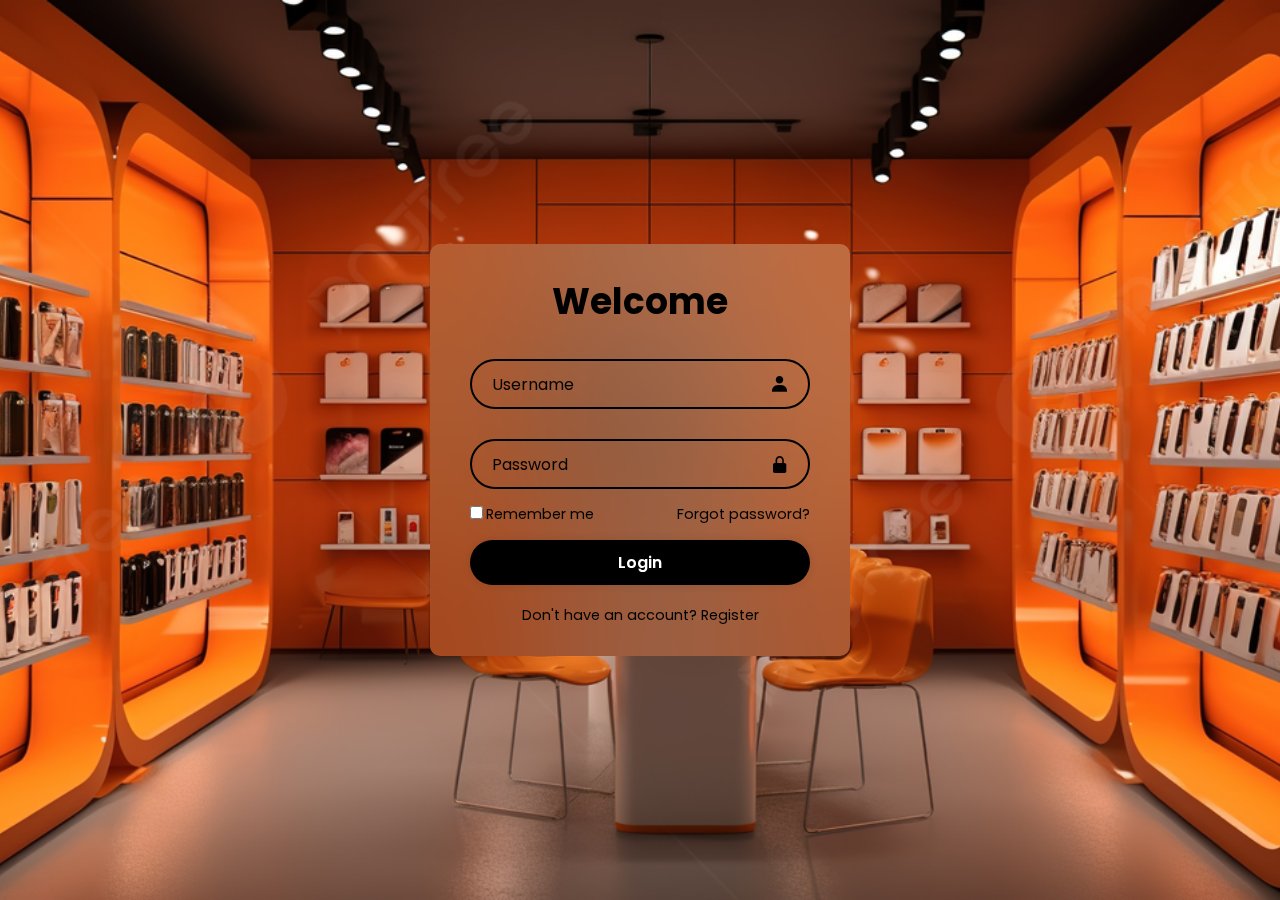
<file: index.html>
<!DOCTYPE html>
<html lang="en">
<head>
    <meta charset="UTF-8">
    <meta http-equiv="X-UA-Compatible" content="IE=edge">
    <meta name="viewport" content="width=device-width, initial-scale=1.0">
    <title>Login Form in HTML and CSS</title>
    <link href='https://unpkg.com/boxicons@2.1.4/css/boxicons.min.css' rel='stylesheet'>
    <link rel="stylesheet" href="index.css">
</head>    
<body>

    <div class="wrapper">
        <form id="myForm">
            <h1 id="welcomeMessage">Welcome</h1>
            <div class="input-box">
                <input type="text" id="username" placeholder="Username" required>
                <i class='bx bxs-user'></i>
            </div>
            
            <div class="input-box">
                <input type="password" id="password" placeholder="Password" required>
                <i class='bx bxs-lock-alt' ></i>
            </div>

            <div class="remember-forgot">
                <label><input type="checkbox">Remember me</label>
                <a href="#">Forgot password?</a>
            </div>

            <button type="submit" class="btn" onclick="redirectToNextPage(event)">Login</button>

            <div class="register-link">
                <p>Don't have an account? <a href="#">Register</a></p>
            </div>

        </form>
        <script> 
            function redirectToNextPage(e) {
                e.preventDefault();
                var username = document.getElementById("username").value;
                document.getElementById("welcomeMessage").textContent = "Welcome, " + username + "!";
                window.location.href = "home.html";
            } 
        </script> 
    </div>
    
</body>
</html>
</file>
<file: index.css>
@import url("https://fonts.googleapis.com/css2?family=Poppins:wght@300;400;500;600;700;800;900&display=swap");

* {
    margin: 0;
    padding: 0;
    box-sizing: border-box;
    font-family: "Poppins", sans-serif;
}

body {
    display: flex;
    justify-content: center;
    align-items: center;
    min-height: 100vh;
    background: url(PICS/BGPhone.jpg) no-repeat;
    background-size: cover;
    background-position: center;
}

.wrapper {
    width: 420px;
    background: transparent;
    color: whit;
    border-radius: 10px;
    padding: 30px 40px;
    backdrop-filter: blur(100px);
}

.wrapper h1 {
    font-size: 36px;
    text-align: center;
}

.wrapper .input-box {
    position: relative;
    width: 100%;
    height: 50px;
    margin: 30px 0; 
}

.input-box input {
    width: 100%;
    height: 100%;
    background: transparent;
    /* outline: none; */
    border: 2px solid black;
    border-radius: 40px;
    font-size: 16px;
    /* color: black; */
    padding: 20px 45px 20px 20px;
}

.input-box input::placeholder {
    color: black;
}

.input-box i {
    position: absolute;
    right: 20px;
    top: 50%;
    transform: translateY(-50%);
    font-size: 20px;
}

.wrapper .remember-forgot {
    display: flex;
    justify-content: space-between;
    font-size: 14.5px;
    margin: -15px 0 15px;
}

.remember-forgot label input {
    accent-color: black;
    margin-right: 3px;
}

.remember-forgot a {
    color: black;
    text-decoration: none;
}

.remember-forgot a:hover {
    text-decoration: underline;
}

.wrapper .btn {
    width: 100%;
    height: 45px;
    background: black;
    border: none;
    outline: none;
    border-radius: 40px;
    box-shadow: 0 0 10px rgba(0, 0, 0, .1);
    cursor: pointer;
    font-size: 16px;
    color: white;
    font-weight: 600;
}

.wrapper .register-link {
    font-size: 14.5px;
    text-align: center;
    margin-top: 20px;
}

.register-link p a {
    color: black;
    text-decoration: none;
    font-size: 600;
}

.register-link p a:hover {
    text-decoration: underline;
}
</file>
